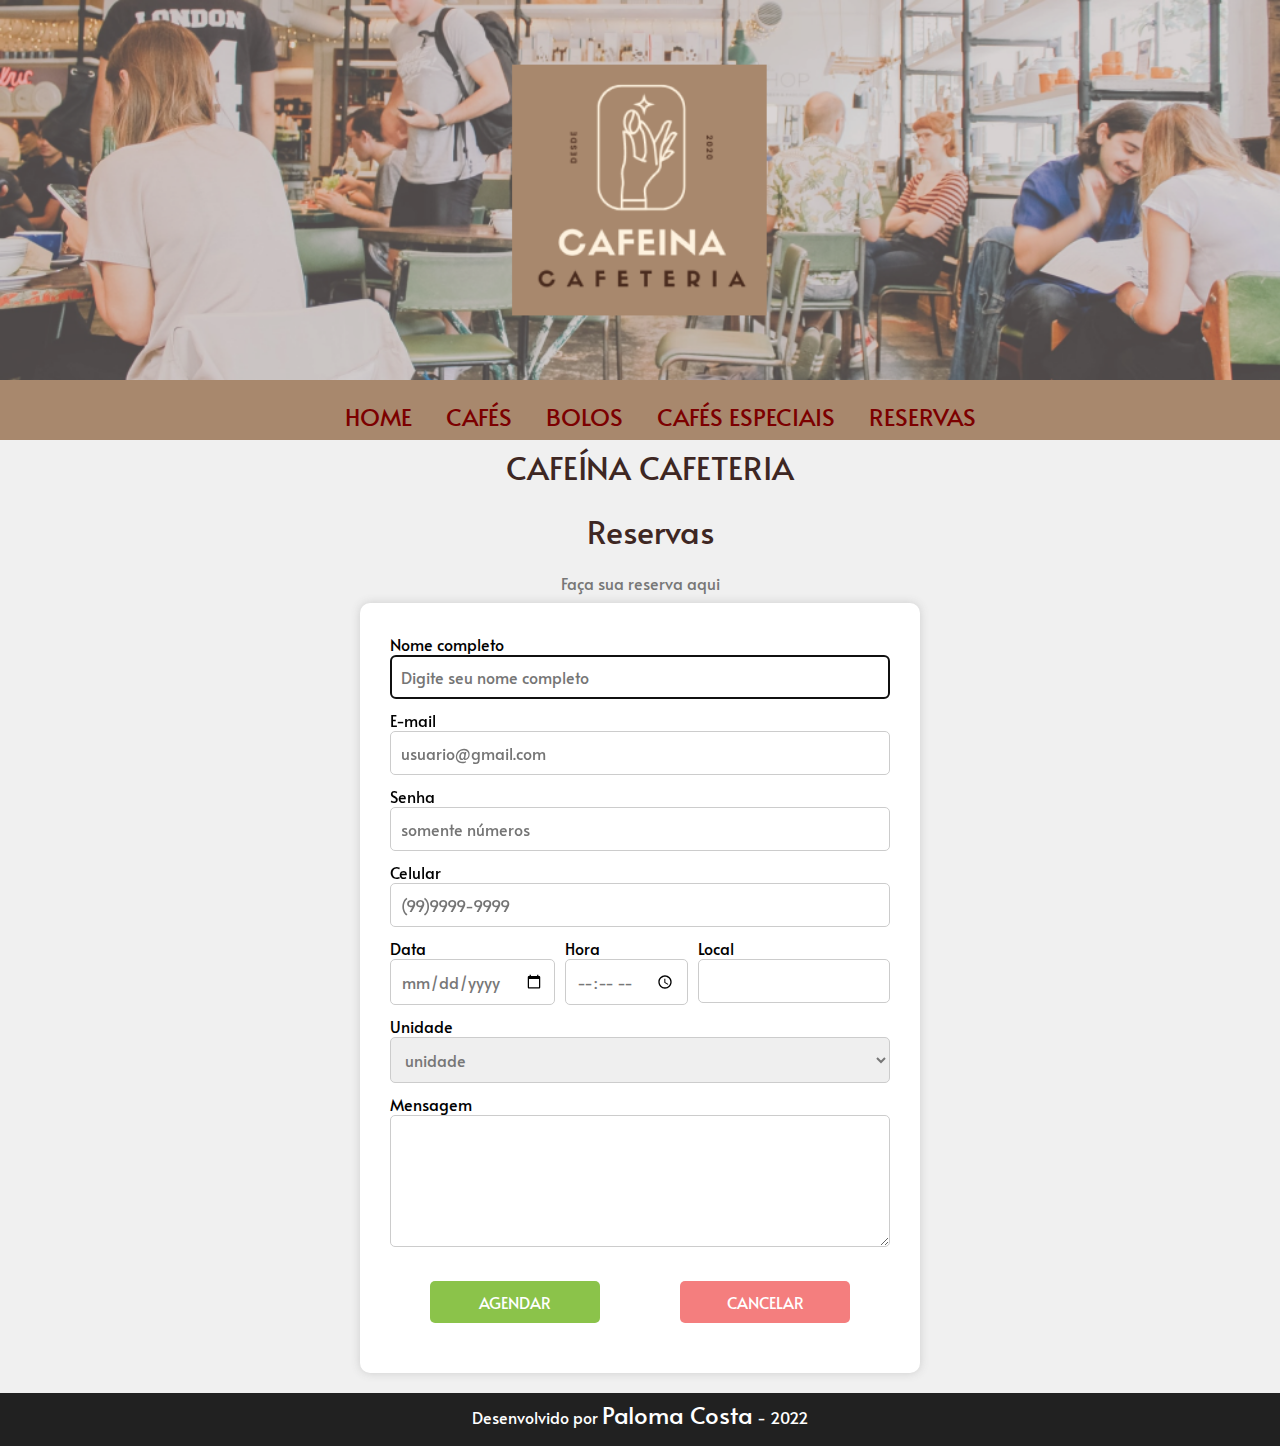
<file: reservas.html>
<!DOCTYPE html>
<html lang="pt-br">
	<head>
		<title>Cafeína Cafeteria</title>
		<meta charset="utf-8" />
		<meta name="author" content="CAFETERIA" />
		<meta name="description" content="cafe e bolos em Brasília" />
		<meta name="keywords" content="cafeina cafeteria,cafeteria,cafeina,cafeteria perto de mim,café,cafeteria em brasília, café em brasília,doceteria,torta e bolo,doceteria" />
		
		<link rel="stylesheet" type="text/css" href="estilo.css">
	</head>
	<body>
		<header>
			<img src="img/banner.png"  alt="imagem com pessoas sentadas no ambiente da cafeteria, conversando e comendo" />
		</header>

			<nav> 
				<a class="menu" href="#">HOME</a> 
				<a class="menu" href="#pag-cafes">CAFÉS</a> 
				<a class="menu" href="#pag-bolosedoces">BOLOS</a> 
				<a class="menu" href="#pag-cafesespeciais">CAFÉS ESPECIAIS</a> 
				<a class="menu" href="reservas.html">RESERVAS</a> 
			</nav>
		<section id="pag-agendamentos"> 
				<h1>CAFEÍNA CAFETERIA</h1>	
			
				<h1>Reservas</h1>
			
				<p>Faça sua reserva aqui</p>

			<form name="" method="" action="">
				<label for="nome">Nome completo</label> 
				<input id= "nome" type="text" name="nome_completo" placeholder="Digite seu nome completo" required autofocus /> 

				<label for="email">E-mail</label> 
				<input id="email" type="email" name="email"  placeholder="usuario@gmail.com" />

				<label for="senha">Senha</label>
				<input id="senha" type="password" name="senha"  placeholder="somente números">

				<label for="celular">Celular</label>
				<input id= "celular" type="tel" name=" celular" placeholder="(99)9999-9999" pattern="^\(?\d{2}\)\d{5}[-\s]\d{4}.*?$">

				<div id="container-dhl">
					<div class="item-dhl">
						<label for="data"> Data</label>
						<input type="date" name="data" required>
					</div>

					<div class="item-dhl">
						<label for=""> Hora</label>
						<input type="time" name="data" required>
					</div>

					<div>
						<label for="local"> Local</label>
						<input type="" name="local" >
					</div>

				</div>

				<!-- não tem haver com o site, feito pra aprender-->

				<label for="unidade"> Unidade</label>
				<select id="unidade" name="unidade">
					<option value="">unidade</option>
					<option value="taguatinga">Taguatinga Sul</option>
					<option value="guara">Guará</option>
					<option value="asanorte">Asa Norte</option>
					<option value="aguasclaras">Águas Claras</option>
				</select>

				<!--<fieldset>
					<legend>Gênero</legend>
					<input id="masc" type="radio" name="genero" value="masc"> <label for="masc">Masculino</label><br/>
					<input id="fem" type="radio" name="genero" value="fem"> <label for="fem">Feminino</label>
			    </fieldset>

			    <fieldset>
			    	<legend>Atividades</legend>
			    	<input id="musc" type="checkbox" name="atividade" value="musc"> <label>Musculação</label>
			    	<input id="pila" type="checkbox" name="atividade" value="pila"> <label>Pilates</label>
			    	<input id="yoga" type="checkbox" name="atividade" value="yoga"> <label>Yoga</label>
			    	<input id="corr" type="checkbox" name="atividade" value="corr"> <label>Corrida</label><br/>
			    </fieldset>!-->

			    <label for="msg">Mensagem</label>
			    <textarea name="msg" id = "msg" cols="70" rows="5"> </textarea>

			    <div id="botoes"> 
					<input type="submit" name="bnt-agendar" value="AGENDAR">
					<input type="reset" name="bnt-cancelar" value="CANCELAR">
				</div>
			
			</form>	
		</section>
		<footer> 
			<p align="center">Desenvolvido por <a href="https://www.linkedin.com/in/paloma-santana-da-costa-psc/" target="_blank"> Paloma Costa</a> - 2022 </p>
		</footer>
	</body>
</html>
</file>
<file: estilo.css>
/*link de importação de fontes online*/
@import url('https://fonts.googleapis.com/css2?family=Alata&display=swap');
*{margin: 0; padding: 0;}

/* o asterisco é um seletor universal, removo tds as margens e preenchimentos da pag, margin é usado p. definir margem, padding usado p definir preenchimento, aside é usado para anúncios*/

body{
	background-color: #f0f0f0;
}

header, img{
	width: 100%;
	height: 380px;
}

nav{
	width: 100%;
	height: 20px;
	background-color:#A8886D;
	text-align: center;
	padding: 20px;
}

article{ 
	width:100%;
	background-color: #ddd;
	padding: 20px;
	/*preenchimento interno usa o padding*/
	box-sizing: border-box;
}

a{
	font: 1.5rem alata, arial, sans-serif;
	font-weight: 500; /*bold*/
	text-decoration: none;
}

.menu:link, .menu:visited{
	color: #7C0000;
	margin: 15px;
}

.menu:hover, .menu:active{
	color: #f0f0f0; 
}
/*hover:quando passa o mouse sobre o link, rem é como se fosse uma porcentagem, a letra irá se adptar a qualquer dispositivo, priorizar o uso do rem ao invés de px*/
h1{
	font:2rem alata, arial, sans-serif;
	color: #3E2723;
	text-align: center; 
	margin-bottom: 15px;
	margin: 5px 10px 20px 30px;	
	/*valores em sentido horário - top right bottom left*/
}

p{
	font: 1rem alata, arial, sans-serif;
	color: #777;
	text-align: justify;
	/*text-indent: 20px; usado para dar tab na primeira linha do paragrafo*/
	line-height: 20px;
	margin-bottom: 10px;
}

section{	
}

#pag-cafes{ 
	background-color: #A8886D;
	padding: 50px;
}

#pag-cafes h2, #pag-cafes p{
	color: #fff
	margin-bottom: 15px;
}

h2{
	font:2rem alata, arial, sans-serif;
	color: #3E2723;
	text-align: left;
	margin-bottom: 15px;	
}

ul{
	list-style-type: circle;
	list-style-position: inside;
	margin-left: 40px;
}

li{
	font: 1rem alata, arial, sans-serif;
	color: #fff;
	margin-bottom: 10px;
}

#pag-bolosedoces{
	padding: 50px;
}

#container{
	display: flex;
}

.card{
	background-color:#fff; 
	width: 25%;
	margin: 20px;
	border-radius: 10px;/*arredondamento da borda da caixa*/
	box-shadow: 10px 10px 10px #ccc;
	transition: 0.5s;
}

.card:hover{
	box-shadow: 12px 12px 7px #aaa;
	transition: 0.5s;
}

.card img{
	border-radius:10px 10px 0 0; 
}

.texto-card{
	padding: 10px;
}

h3{ font: 2rem alata, sans-serif;
	color: #3E2723;
	text-align: center;
	margin-bottom: 20px;
}

#pag-cafesespeciais{
	background-color: #fff;
	padding: 30px;
}

#container-cafesespeciais{
	display: flex;
}

#texto-cafesespeciais p{
	margin-right: 30px;
}

#contatos{
	display: flex;
	justify-content: center;
	align-items: center;
	margin-top: 30px;
}

.img-contatos{
	width: 25px;
	height: 25px;
	margin-right: 5px;
}

video{
	width: 400px;
}

footer{
	background-color: #212121;
	padding: 5px;
}

footer p, footer a{
	text-align: center;
	color: #fff;
}

/*AGENDAMENTOS */

#pag-agendamentos p {
	text-align: center;
}

form {
	width: 500px;
	background-color: #fff;
	margin:0 auto; /*com a margem zero o objeto não se move, o auto é pra ter certeza*/
	padding: 30px;
	margin-bottom: 20px; 
	border-radius:10px;
	box-shadow: 0px 0px 10px #ccc;
}

input, select, fieldset, textarea{
	font:1rem alata, arial, sans-serif;
	color:#777; 
	width:100%;
	padding: 10px;
	box-sizing:border-box;
	margin-bottom: 10px;
	border: 1px solid #ccc;
	border-radius: 5px;
}

label, legend{
	font:1rem alata, arial, sans-serif;
}

input[type="radio"], input[type="checkbox"]{
	width:20px ;
	margin-left:20px;
}

#container-dhl, #botoes{
	display: flex;

}

.item-dhl{
	margin-right: 10px;
}

input[type="submit"], input[type="reset"]{
	background-color: #8BC34A;
	color: #fff;
	border: none;
	margin: 20px 40px;
}

input[type="reset"]{
	background-color: #F47E7E;
}
</file>
